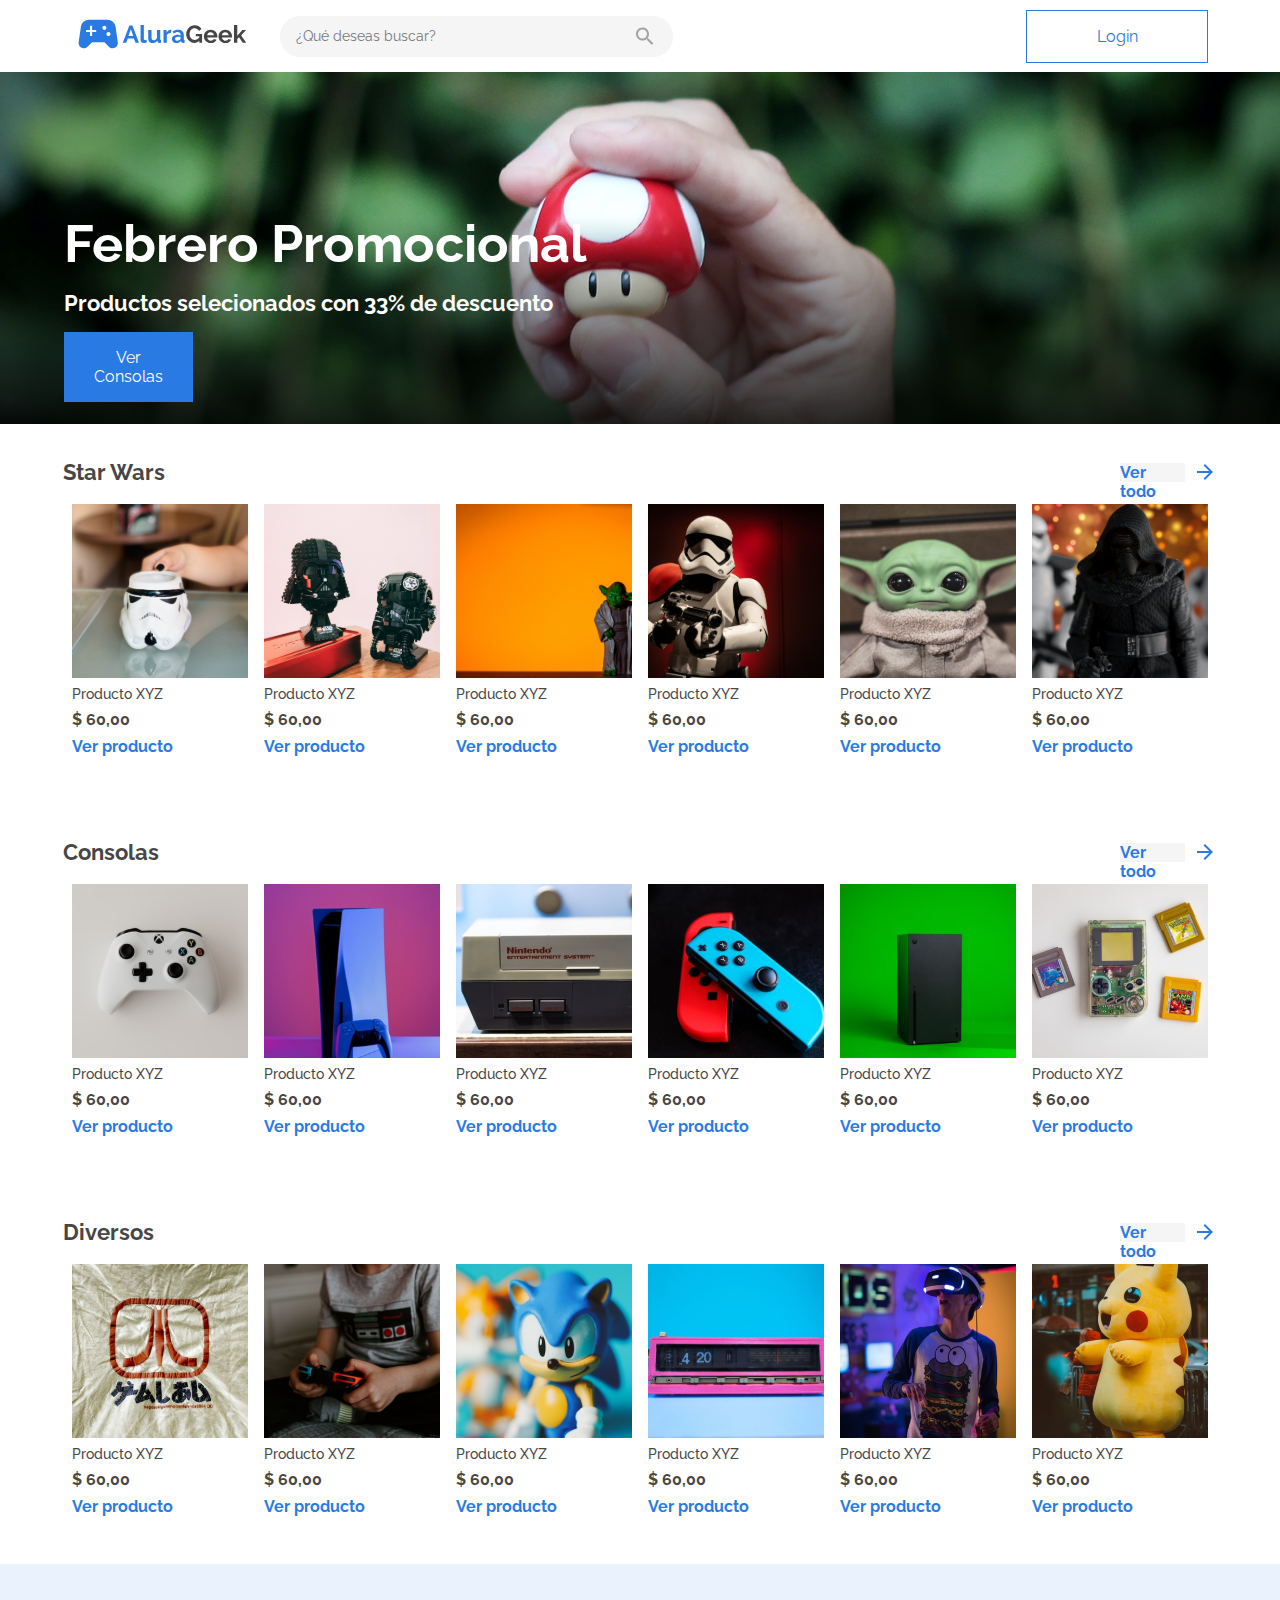
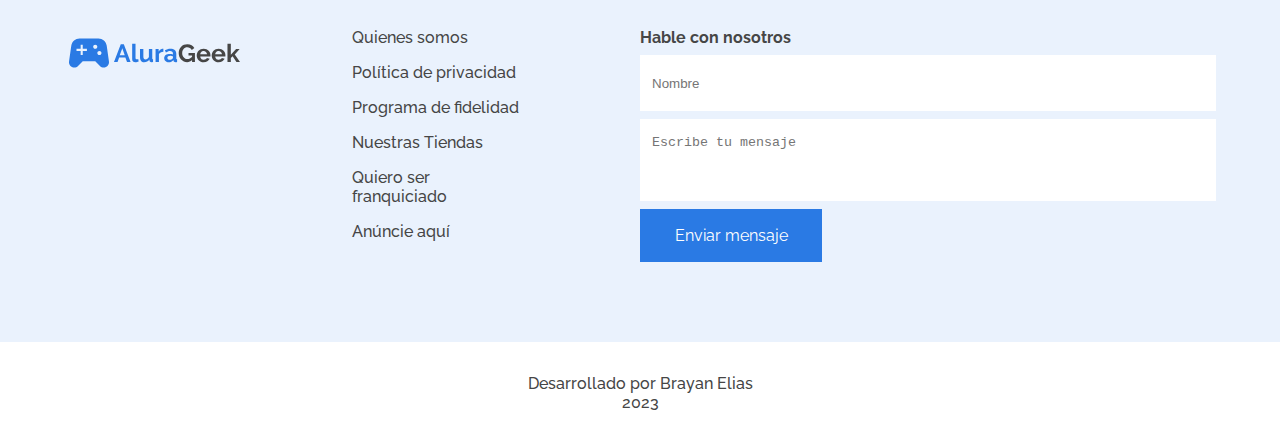
<file: index.html>
<!DOCTYPE html>
<html lang="en">
  <head>
    <meta charset="UTF-8" />
    <meta name="viewport" content="width=device-width, initial-scale=1.0" />
    <title>AluraGeek</title>
    <link rel="shortcut icon" href="assets/logos/favicon.png" type="image/x-icon" />
    <link rel="stylesheet" href="assets/styles/root.css" />
    <link rel="stylesheet" href="assets/styles/header.css" />
    <link rel="preconnect" href="https://fonts.googleapis.com" />
    <link rel="preconnect" href="https://fonts.gstatic.com" crossorigin />
    <link href="https://fonts.googleapis.com/css2?family=Raleway:wght@100;200;400&display=swap" rel="stylesheet" />
    <link rel="stylesheet" href="assets/styles/banner.css">
    <link rel="stylesheet" href="assets/styles/product.css">
    <link rel="stylesheet" href="assets/styles/footer.css">
  </head>


  <body>
    <!---------------------------- HEADER-------------------------------------->
    <header class="header">
      <div class="header__container">
        <div class="header__logo-busqueda">
          <a href="index.html"><img class="logo" src="assets/logos/logo_alura_geek.svg" alt="" /></a>
          <div class="header__search">
            <input class="search" type="search" placeholder="¿Qué deseas buscar?" />
            <img class="icon-search" src="assets/svg/icon.svg" alt="" />
          </div>
        </div>
        <a class="header__login" href="home_login.html">Login</a>
        <div class="header_search-after"><img src="assets/svg/icon_search_after.svg" alt="" /><div>
      </div>
    </header>
    <!--------------------------- FIN HEADER------------------------------------ -->

    <!--------------------------INICIO BANNER --------------------------------------->

    <section class="banner">
      <div class="banner__imagen">
        <div class="banner__texto">
          <h2 class="banner__titulo">Febrero Promocional</h2>
          <p class="banner__parrafo">Productos selecionados con 33% de descuento</p>
          <button class="banner__button">Ver Consolas</button>
        </div>
      </div>
    </section>

    <!--------------------------FIN BANNER --------------------------------------->

     <!--------------------------INICIO GALERIA PRODUCTOS  ---------------------------->
   
      <section class="productos">
        <div class="productos__container">
          <div class="productos__header">
            <h2 class="productos__header-title">Star Wars</h2>
            <div class="productos__header-button">
              <a href="productos.html" class="product-text-button">Ver todo</a>
              <img  class="product-arrow" src="assets/svg/arrow_header_product.svg" alt="">
          </div>
          </div>
          <div class="product__flex">
            <div class="product__container">
              <img src="assets/svg/producto_starwars_01.svg" alt="">
              <p class="product__text">Producto XYZ</p>
              <span class="product__price">$ 60,00</span>
              <a href="product_description.html" class="product__button">Ver producto</a>
            </div>

            <div class="product__container">
              <img src="assets/svg/producto_starwars_02.svg" alt="">
              <p class="product__text">Producto XYZ</p>
              <span class="product__price">$ 60,00</span>
              <button class="product__button">Ver producto</button>
            </div>

            <div class="product__container">
              <img src="assets/svg/producto_starwars_03.svg" alt="">
              <p class="product__text">Producto XYZ</p>
              <span class="product__price">$ 60,00</span>
              <button class="product__button">Ver producto</button>
            </div>

            <div class="product__container">
              <img src="assets/svg/producto_starwars_04.svg" alt="">
              <p class="product__text">Producto XYZ</p>
              <span class="product__price">$ 60,00</span>
              <button class="product__button">Ver producto</button>
            </div>

            <div class="product__container">
              <img src="assets/svg/producto_starwars_05.svg" alt="">
              <p class="product__text">Producto XYZ</p>
              <span class="product__price">$ 60,00</span>
              <button class="product__button">Ver producto</button>
            </div>

            <div class="product__container">
              <img src="assets/svg/producto_starwars_06.svg" alt="">
              <p class="product__text">Producto XYZ</p>
              <span class="product__price">$ 60,00</span>
              <button class="product__button">Ver producto</button>
            </div>
          </div>  
        </div>  
      </section>
      

      <section class="productos">
        <div class="productos__container">
          <div class="productos__header">
            <h2 class="productos__header-title">Consolas</h2>
            <div class="productos__header-button">
              <a href="productos.html" class="product-text-button">Ver todo</a>
              <img  class="product-arrow" src="assets/svg/arrow_header_product.svg" alt="">
          </div>
          </div>
          <div class="product__flex">
            <div class="product__container">
              <img src="assets/svg/producto_consola_01.svg" alt="">
              <p class="product__text">Producto XYZ</p>
              <span class="product__price">$ 60,00</span>
              <button class="product__button">Ver producto</button>
            </div>

            <div class="product__container">
              <img src="assets/svg/producto_consola_02.svg" alt="">
              <p class="product__text">Producto XYZ</p>
              <span class="product__price">$ 60,00</span>
              <button class="product__button">Ver producto</button>
            </div>

            <div class="product__container">
              <img src="assets/svg/producto_consola_03.svg" alt="">
              <p class="product__text">Producto XYZ</p>
              <span class="product__price">$ 60,00</span>
              <button class="product__button">Ver producto</button>
            </div>

            <div class="product__container">
              <img src="assets/svg/producto_consola_04.svg" alt="">
              <p class="product__text">Producto XYZ</p>
              <span class="product__price">$ 60,00</span>
              <button class="product__button">Ver producto</button>
            </div>

            <div class="product__container">
              <img src="assets/svg/producto_consola_05.svg" alt="">
              <p class="product__text">Producto XYZ</p>
              <span class="product__price">$ 60,00</span>
              <button class="product__button">Ver producto</button>
            </div>

            <div class="product__container">
              <img src="assets/svg/producto_consola_06.svg" alt="">
              <p class="product__text">Producto XYZ</p>
              <span class="product__price">$ 60,00</span>
              <button class="product__button">Ver producto</button>
            </div>
          </div>  
        </div>  
      </section>
      
      <section class="productos">
        <div class="productos__container">
          <div class="productos__header">
            <h2 class="productos__header-title">Diversos</h2>
            <div class="productos__header-button">
              <a href="productos.html" class="product-text-button">Ver todo</a>
              <img  class="product-arrow" src="assets/svg/arrow_header_product.svg" alt="">
          </div>
          </div>
          <div class="product__flex">
            <div class="product__container">
              <img src="assets/svg/producto_diversos_01.svg" alt="">
              <p class="product__text">Producto XYZ</p>
              <span class="product__price">$ 60,00</span>
              <button class="product__button">Ver producto</button>
            </div>

            <div class="product__container">
              <img src="assets/svg/producto_diversos_02.svg" alt="">
              <p class="product__text">Producto XYZ</p>
              <span class="product__price">$ 60,00</span>
              <button class="product__button">Ver producto</button>
            </div>

            <div class="product__container">
              <img src="assets/svg/producto_diversos_03.svg" alt="">
              <p class="product__text">Producto XYZ</p>
              <span class="product__price">$ 60,00</span>
              <button class="product__button">Ver producto</button>
            </div>

            <div class="product__container">
              <img src="assets/svg/producto_diversos_04.svg" alt="">
              <p class="product__text">Producto XYZ</p>
              <span class="product__price">$ 60,00</span>
              <button class="product__button">Ver producto</button>
            </div>

            <div class="product__container">
              <img src="assets/svg/producto_diversos_05.svg" alt="">
              <p class="product__text">Producto XYZ</p>
              <span class="product__price">$ 60,00</span>
              <button class="product__button">Ver producto</button>
            </div>

            <div class="product__container">
              <img src="assets/svg/producto_diversos_06.svg" alt="">
              <p class="product__text">Producto XYZ</p>
              <span class="product__price">$ 60,00</span>
              <button class="product__button">Ver producto</button>
            </div>
          </div>  
        </div>  
      </section>

      <!-----------------------------FIN GALERIA PRODUCTOS  ---------------------------->

       <!-----------------------------INICIO FOOTER------------------------------------->
      
      <footer class="footer">
          <section class="footer__container">
            <div class="footer__logo__links">
              <img class="footer__logo" src="assets/logos/logo_alura_geek_footer.svg" alt="">
              <div class="footer__links__container">
                <ul class="footer__links">
                <li class="footer__link"><a href="#">Quienes somos</a></li>
                <li class="footer__link"><a href="#">Política de privacidad</a></li>
                <li class="footer__link"><a href="#">Programa de fidelidad</a></li>
                <li class="footer__link"><a href="#">Nuestras Tiendas</a></li>
                <li class="footer__link"><a href="#">Quiero ser franquiciado</a></li>
                <li class="footer__link"><a href="#">Anúncie aquí</a></li>
                </ul>
              </div>
            </div>
          
                <form class="footer__formulario">
                    <p class="footer_formulario__tittle">Hable con nosotros</p>
                    <input class="footer__formulario__input" type="text" placeholder="Nombre">
                    <textarea class="footer__formulario__text" placeholder="Escribe tu mensaje"></textarea>
                    <button class="footer__formulario__button">Enviar mensaje</button>
                </form>
          </section>    
      </footer>

      <div class="rodapie">
        <p class="rodapie__texto">Desarrollado por Brayan Elias 2023</p>
      </div>
    <!-----------------------------FIN FOOTER---------------------------------------->
     
      


   

  </body>
</html>
</file>
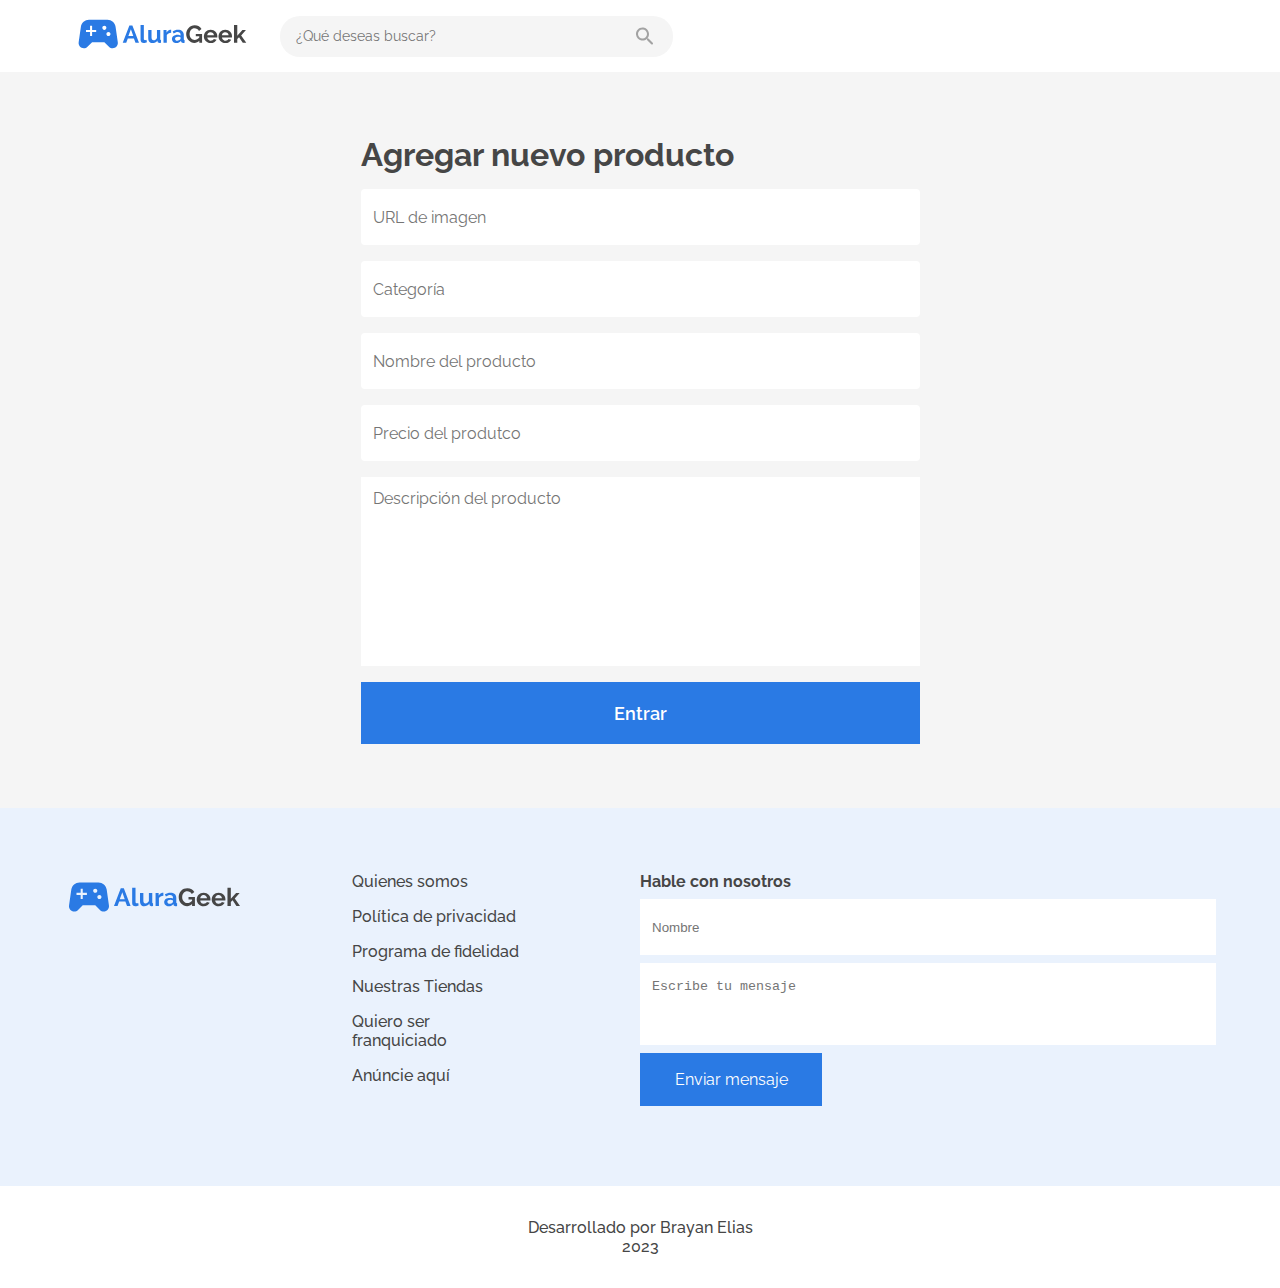
<file: agregar_producto.html>
<!DOCTYPE html>
<html lang="en">
<head>
    <meta charset="UTF-8">
    <meta name="viewport" content="width=device-width, initial-scale=1.0">
    <title>Agregar Producto</title>
    <link rel="preconnect" href="https://fonts.googleapis.com" />
    <link rel="preconnect" href="https://fonts.gstatic.com" crossorigin />
    <link href="https://fonts.googleapis.com/css2?family=Raleway:wght@100;200;400&display=swap" rel="stylesheet" />
    <link rel="stylesheet" href="assets/styles/root.css">
    <link rel="stylesheet" href="assets/styles/header.css">
    <link rel="stylesheet" href="assets/styles/home_login.css">
    <link rel="stylesheet" href="assets/styles/footer.css">
    <link rel="stylesheet" href="assets/styles/add_product.css">
</head>
<body>
 
       <!---------------------------- HEADER-------------------------------------->
       <header class="header">
        <div class="header__container">
          <div class="header__logo-busqueda">
            <a href="index.html"><img class="logo" src="assets/logos/logo_alura_geek.svg" alt="" /></a>
            <div class="header__search">
              <input class="search" type="search" placeholder="¿Qué deseas buscar?" />
              <img class="icon-search" src="assets/svg/icon.svg" alt="" />
            </div>
          </div>
          <button class="header__login">Login</button>
          <div class="header_search-after"><img src="assets/svg/icon_search_after.svg" alt="" /><div>
        </div>
      </header>
        <!--------------------------- FIN HEADER--------------------------------------->


        <!---------------------------- ADD PRODUCTO------------------------------------->

        <section class="login__container">
            <form class="login">
                <h3 class="login__tittle">Agregar nuevo producto</h3>
                <input class="login__input" type="url" placeholder="URL de imagen">
                <input class="login__input" type="text" placeholder="Categoría">
                <input class="login__input" type="text" placeholder="Nombre del producto">
                <input class="login__input" type="text" placeholder="Precio del produtco">
                <textarea class="login__textarea" name="" placeholder="Descripción del producto"></textarea>
                <button class="login__button">Entrar</button>
            </form>
        </section>

    <!---------------------------- FIN ADD PRODUCTO------------------------------------->


        <!-----------------------------INICIO FOOTER------------------------------------->

        <footer class="footer">
        <section class="footer__container">
          <div class="footer__logo__links">
            <img class="footer__logo" src="assets/logos/logo_alura_geek_footer.svg" alt="">
            <div class="footer__links__container">
              <ul class="footer__links">
              <li class="footer__link"><a href="#">Quienes somos</a></li>
              <li class="footer__link"><a href="#">Política de privacidad</a></li>
              <li class="footer__link"><a href="#">Programa de fidelidad</a></li>
              <li class="footer__link"><a href="#">Nuestras Tiendas</a></li>
              <li class="footer__link"><a href="#">Quiero ser franquiciado</a></li>
              <li class="footer__link"><a href="#">Anúncie aquí</a></li>
              </ul>
            </div>
          </div>
        
              <form class="footer__formulario">
                  <p class="footer_formulario__tittle">Hable con nosotros</p>
                  <input class="footer__formulario__input" type="text" placeholder="Nombre">
                  <textarea class="footer__formulario__text" placeholder="Escribe tu mensaje"></textarea>
                  <button class="footer__formulario__button">Enviar mensaje</button>
              </form>
        </section>    
        </footer>

    <div class="rodapie">
      <p class="rodapie__texto">Desarrollado por Brayan Elias 2023</p>
    </div>
        <!-----------------------------FIN FOOTER---------------------------------------->

</body>
</html>
</file>
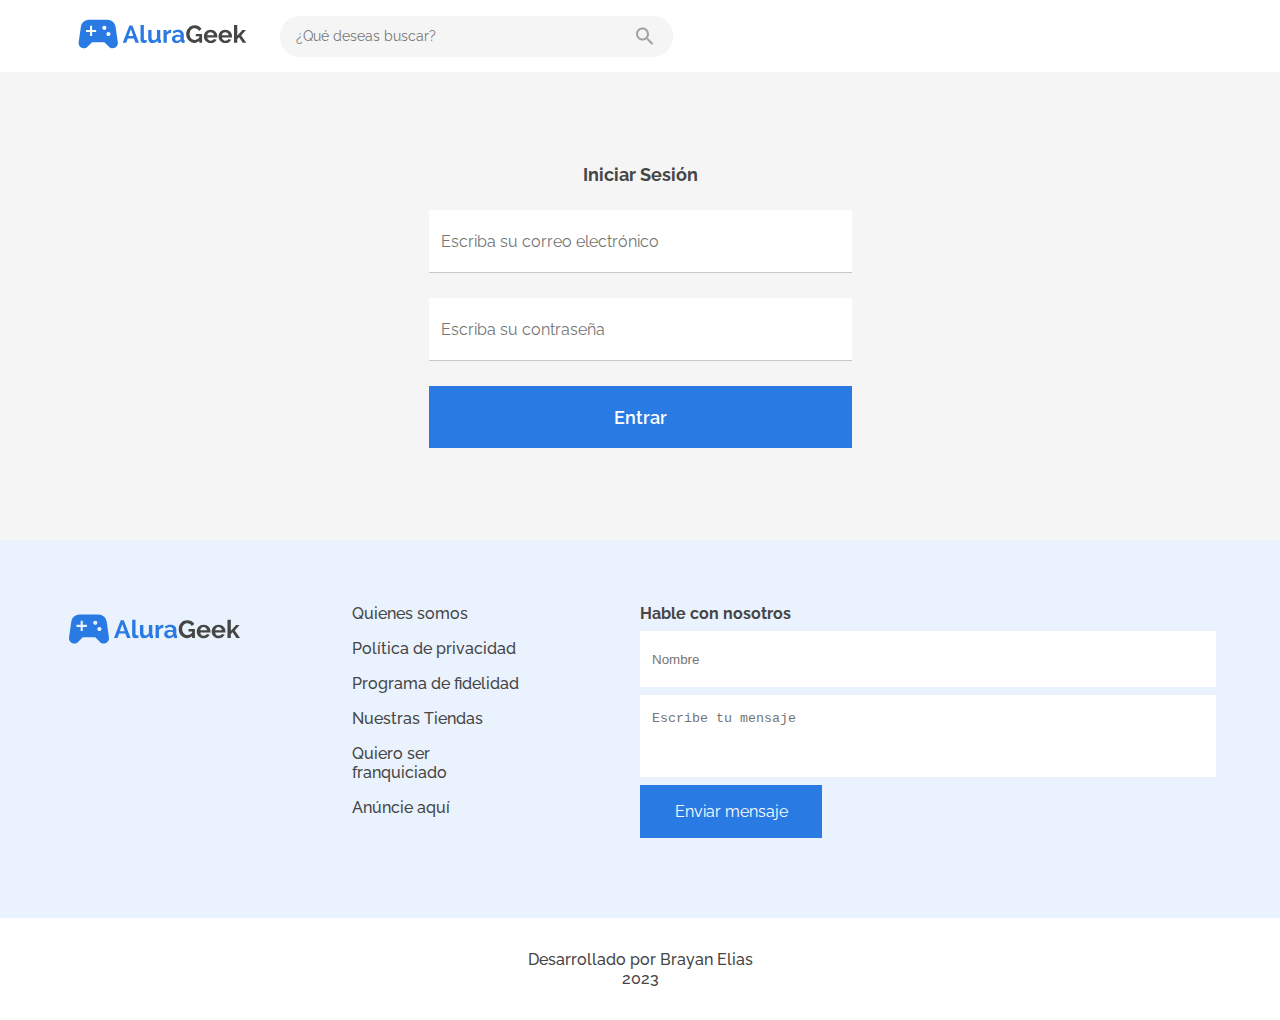
<file: home_login.html>
<!DOCTYPE html>
<html lang="en">
<head>
    <meta charset="UTF-8">
    <meta name="viewport" content="width=device-width, initial-scale=1.0">
    <title>Home-Login</title>
    <link rel="preconnect" href="https://fonts.googleapis.com" />
    <link rel="preconnect" href="https://fonts.gstatic.com" crossorigin />
    <link href="https://fonts.googleapis.com/css2?family=Raleway:wght@100;200;400&display=swap" rel="stylesheet" />
    <link rel="stylesheet" href="assets/styles/root.css">
    <link rel="stylesheet" href="assets/styles/header.css">
    <link rel="stylesheet" href="assets/styles/home_login.css">
    <link rel="stylesheet" href="assets/styles/footer.css">
</head>
<body>
 
       <!---------------------------- HEADER-------------------------------------->
       <header class="header">
        <div class="header__container">
          <div class="header__logo-busqueda">
            <a href="index.html"><img class="logo" src="assets/logos/logo_alura_geek.svg" alt="" /></a>
            <div class="header__search">
              <input class="search" type="search" placeholder="¿Qué deseas buscar?" />
              <img class="icon-search" src="assets/svg/icon.svg" alt="" />
            </div>
          </div>
          <button class="header__login">Login</button>
          <div class="header_search-after"><img src="assets/svg/icon_search_after.svg" alt="" /><div>
        </div>
      </header>
        <!--------------------------- FIN HEADER--------------------------------------->


        <!---------------------------- INICIO LOGIN------------------------------------->

        <section class="login__container">
            <form class="login">
                <h3 class="login__tittle">Iniciar Sesión</h3>
                <input class="login__email" type="email" placeholder="Escriba su correo electrónico">
                <input class="login__password" type="password" placeholder="Escriba su contraseña">
                <button class="login__button">Entrar</button>
            </form>
        </section>

    <!---------------------------- FIN LOGIN------------------------------------->


        <!-----------------------------INICIO FOOTER------------------------------------->

        <footer class="footer">
        <section class="footer__container">
          <div class="footer__logo__links">
            <img class="footer__logo" src="assets/logos/logo_alura_geek_footer.svg" alt="">
            <div class="footer__links__container">
              <ul class="footer__links">
              <li class="footer__link"><a href="#">Quienes somos</a></li>
              <li class="footer__link"><a href="#">Política de privacidad</a></li>
              <li class="footer__link"><a href="#">Programa de fidelidad</a></li>
              <li class="footer__link"><a href="#">Nuestras Tiendas</a></li>
              <li class="footer__link"><a href="#">Quiero ser franquiciado</a></li>
              <li class="footer__link"><a href="#">Anúncie aquí</a></li>
              </ul>
            </div>
          </div>
        
              <form class="footer__formulario">
                  <p class="footer_formulario__tittle">Hable con nosotros</p>
                  <input class="footer__formulario__input" type="text" placeholder="Nombre">
                  <textarea class="footer__formulario__text" placeholder="Escribe tu mensaje"></textarea>
                  <button class="footer__formulario__button">Enviar mensaje</button>
              </form>
        </section>    
        </footer>

    <div class="rodapie">
      <p class="rodapie__texto">Desarrollado por Brayan Elias 2023</p>
    </div>
        <!-----------------------------FIN FOOTER---------------------------------------->

</body>
</html>
</file>
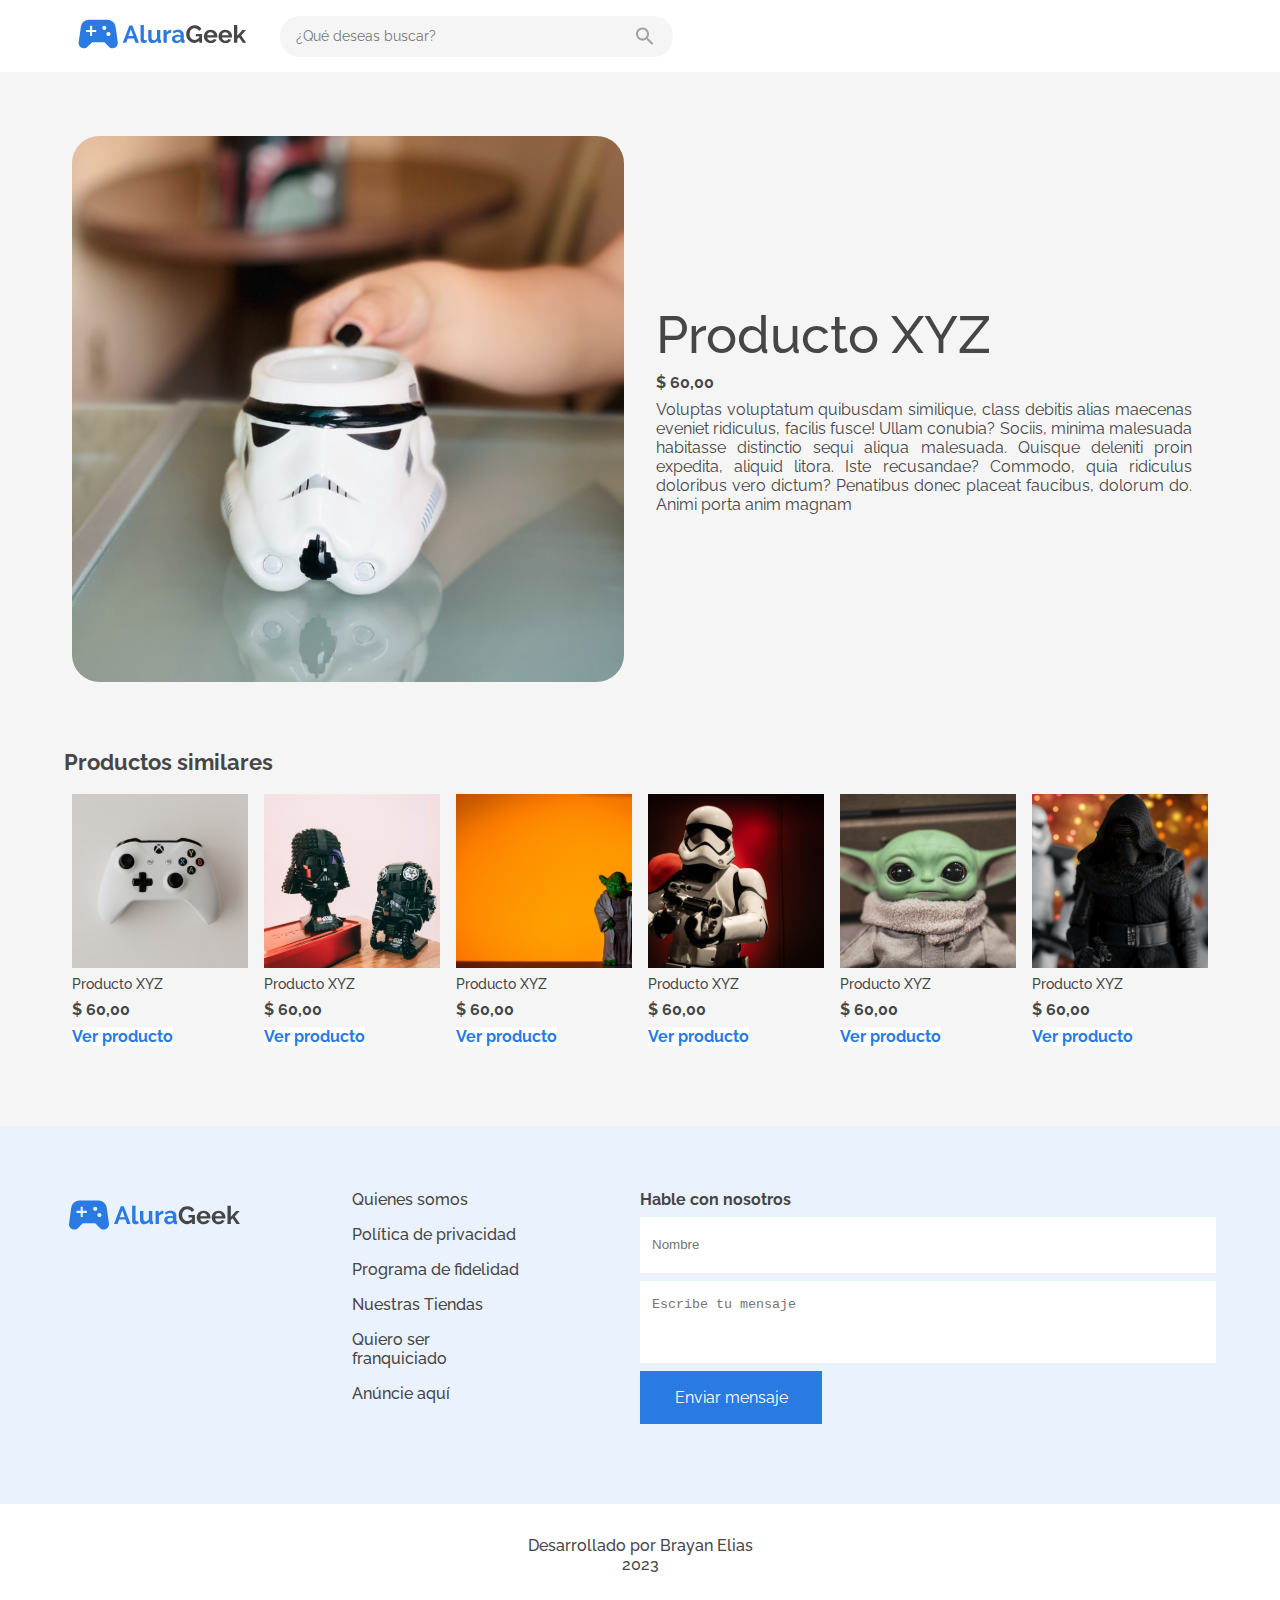
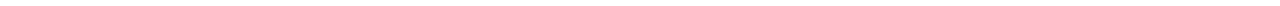
<file: product_description.html>
<!DOCTYPE html>
<html lang="en">
<head>
    <meta charset="UTF-8">
    <meta name="viewport" content="width=device-width, initial-scale=1.0">
    <title>Home-Login</title>
    <link rel="preconnect" href="https://fonts.googleapis.com" />
    <link rel="preconnect" href="https://fonts.gstatic.com" crossorigin />
    <link href="https://fonts.googleapis.com/css2?family=Raleway:wght@100;200;400&display=swap" rel="stylesheet" />
    <link rel="stylesheet" href="assets/styles/root.css">
    <link rel="stylesheet" href="assets/styles/header.css">
    <link rel="stylesheet" href="assets/styles/home_login.css">
    <link rel="stylesheet" href="assets/styles/footer.css">
    <link rel="stylesheet" href="assets/styles/productos.css">
    <link rel="stylesheet" href="assets/styles/product.css">
    <link rel="stylesheet" href="assets/styles/product_description.css">
</head>
<body>
 
       <!---------------------------- HEADER-------------------------------------->
       <header class="header">
        <div class="header__container">
          <div class="header__logo-busqueda">
            <a href="index.html"><img class="logo" src="assets/logos/logo_alura_geek.svg" alt="" /></a>
            <div class="header__search">
              <input class="search" type="search" placeholder="¿Qué deseas buscar?" />
              <img class="icon-search" src="assets/svg/icon.svg" alt="" />
            </div>
          </div>
          <button class="header__login">Login</button>
          <div class="header_search-after"><img src="assets/svg/icon_search_after.svg" alt="" /><div>
        </div>
      </header>
        <!--------------------------- FIN HEADER--------------------------------------->


        <!---------------------------- INICIO DESCRIPTION PRODUCT-------------------------->

        <section class="product__description">
            <div class="product__description__container">
              <img src="assets/svg/producto_starwars_01.svg" alt="">
              <div class="product__description__container__text">
                <h1>Producto XYZ</h1>
                <span>$ 60,00</span>
                <p>Voluptas voluptatum quibusdam similique, class debitis alias maecenas eveniet ridiculus, facilis fusce! Ullam conubia? Sociis, minima malesuada habitasse distinctio sequi aliqua malesuada. Quisque deleniti proin expedita, aliquid litora. Iste recusandae? Commodo, quia ridiculus doloribus vero dictum? Penatibus donec placeat faucibus, dolorum do. Animi porta anim magnam</p>
              </div>
            </div>

            <div class="productos__container">
              <div class="productos__header">
                <h2 class="productos__header-title">Productos similares</h2>
              </div>
              <div class="product__flex">
                <div class="product__container">
                  <img src="assets/svg/producto_consola_01.svg" alt="">
                  <p class="product__text">Producto XYZ</p>
                  <span class="product__price">$ 60,00</span>
                  <button class="product__button">Ver producto</button>
                </div>
    
                <div class="product__container">
                  <img src="assets/svg/producto_starwars_02.svg" alt="">
                  <p class="product__text">Producto XYZ</p>
                  <span class="product__price">$ 60,00</span>
                  <button class="product__button">Ver producto</button>
                </div>
    
                <div class="product__container">
                  <img src="assets/svg/producto_starwars_03.svg" alt="">
                  <p class="product__text">Producto XYZ</p>
                  <span class="product__price">$ 60,00</span>
                  <button class="product__button">Ver producto</button>
                </div>
    
                <div class="product__container">
                  <img src="assets/svg/producto_starwars_04.svg" alt="">
                  <p class="product__text">Producto XYZ</p>
                  <span class="product__price">$ 60,00</span>
                  <button class="product__button">Ver producto</button>
                </div>
    
                <div class="product__container">
                  <img src="assets/svg/producto_starwars_05.svg" alt="">
                  <p class="product__text">Producto XYZ</p>
                  <span class="product__price">$ 60,00</span>
                  <button class="product__button">Ver producto</button>
                </div>
    
                <div class="product__container">
                  <img src="assets/svg/producto_starwars_06.svg" alt="">
                  <p class="product__text">Producto XYZ</p>
                  <span class="product__price">$ 60,00</span>
                  <button class="product__button">Ver producto</button>
                </div>
              </div>  
            </div>  
        </section>

        

        

  

    <!---------------------------- FIN  DESCRIPTION PRODUCT--------------------------------->


        <!-----------------------------INICIO FOOTER------------------------------------->

        <footer class="footer">
        <section class="footer__container">
          <div class="footer__logo__links">
            <img class="footer__logo" src="assets/logos/logo_alura_geek_footer.svg" alt="">
            <div class="footer__links__container">
              <ul class="footer__links">
              <li class="footer__link"><a href="#">Quienes somos</a></li>
              <li class="footer__link"><a href="#">Política de privacidad</a></li>
              <li class="footer__link"><a href="#">Programa de fidelidad</a></li>
              <li class="footer__link"><a href="#">Nuestras Tiendas</a></li>
              <li class="footer__link"><a href="#">Quiero ser franquiciado</a></li>
              <li class="footer__link"><a href="#">Anúncie aquí</a></li>
              </ul>
            </div>
          </div>
        
              <form class="footer__formulario">
                  <p class="footer_formulario__tittle">Hable con nosotros</p>
                  <input class="footer__formulario__input" type="text" placeholder="Nombre">
                  <textarea class="footer__formulario__text" placeholder="Escribe tu mensaje"></textarea>
                  <button class="footer__formulario__button">Enviar mensaje</button>
              </form>
        </section>    
        </footer>

    <div class="rodapie">
      <p class="rodapie__texto">Desarrollado por Brayan Elias 2023</p>
    </div>
        <!-----------------------------FIN FOOTER---------------------------------------->

</body>
</html>
</file>
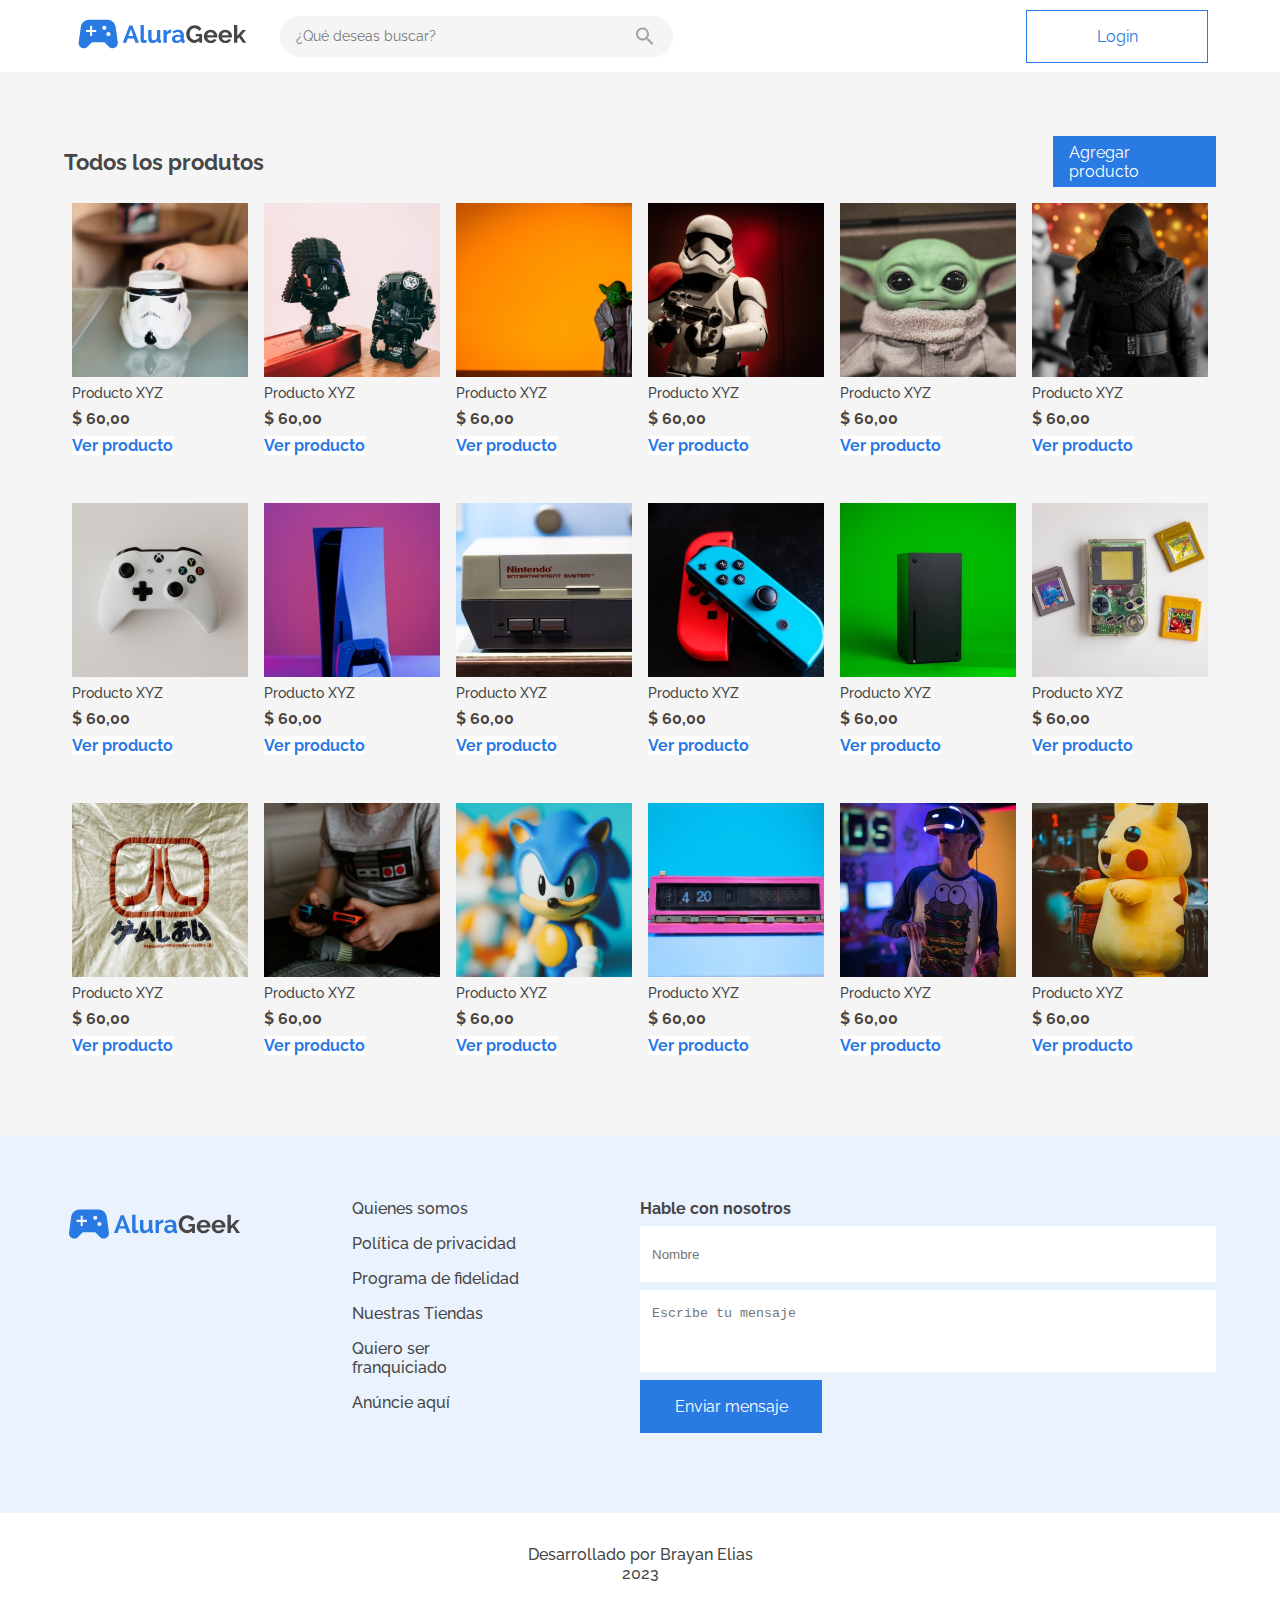
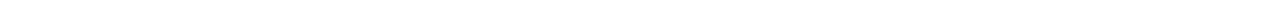
<file: productos.html>
<!DOCTYPE html>
<html lang="en">
<head>
    <meta charset="UTF-8">
    <meta name="viewport" content="width=device-width, initial-scale=1.0">
    <title>Productos</title>
    <link rel="preconnect" href="https://fonts.googleapis.com" />
    <link rel="preconnect" href="https://fonts.gstatic.com" crossorigin />
    <link href="https://fonts.googleapis.com/css2?family=Raleway:wght@100;200;400&display=swap" rel="stylesheet" />
    <link rel="stylesheet" href="assets/styles/root.css">
    <link rel="stylesheet" href="assets/styles/header.css">
    <link rel="stylesheet" href="assets/styles/footer.css">
    <link rel="stylesheet" href="assets/styles/product.css">
    <link rel="stylesheet" href="assets/styles/productos.css">
</head>
<body>
  
       <!---------------------------- HEADER-------------------------------------->
       <header class="header">
        <div class="header__container">
          <div class="header__logo-busqueda">
            <a href="index.html"><img class="logo" src="assets/logos/logo_alura_geek.svg" alt="" /></a>
            <div class="header__search">
              <input class="search" type="search" placeholder="¿Qué deseas buscar?" />
              <img class="icon-search" src="assets/svg/icon.svg" alt="" />
            </div>
          </div>
          <a href="home_login.html" class="header__login">Login</a>
          <div class="header_search-after"><img src="assets/svg/icon_search_after.svg" alt="" /><div>
        </div>
      </header>
        <!--------------------------- FIN HEADER--------------------------------------->


      <!--------------------------INICIO GALERIA PRODUCTOS  ---------------------------->

      <section class="productos">
        <div class="productos__container">
          <div class="productos__header">
            <h2 class="productos__header-title">Todos los produtos</h2>
              <a href="agregar_producto.html" class="product-text-button">Agregar producto</a>
          </div>
          
          <div class="product__flex">
            <div class="product__container">
              <img src="assets/svg/producto_starwars_01.svg" alt="">
              <p class="product__text">Producto XYZ</p>
              <span class="product__price">$ 60,00</span>
              <button class="product__button">Ver producto</button>
            </div>

            <div class="product__container">
              <img src="assets/svg/producto_starwars_02.svg" alt="">
              <p class="product__text">Producto XYZ</p>
              <span class="product__price">$ 60,00</span>
              <button class="product__button">Ver producto</button>
            </div>

            <div class="product__container">
              <img src="assets/svg/producto_starwars_03.svg" alt="">
              <p class="product__text">Producto XYZ</p>
              <span class="product__price">$ 60,00</span>
              <button class="product__button">Ver producto</button>
            </div>

            <div class="product__container">
              <img src="assets/svg/producto_starwars_04.svg" alt="">
              <p class="product__text">Producto XYZ</p>
              <span class="product__price">$ 60,00</span>
              <button class="product__button">Ver producto</button>
            </div>

            <div class="product__container">
              <img src="assets/svg/producto_starwars_05.svg" alt="">
              <p class="product__text">Producto XYZ</p>
              <span class="product__price">$ 60,00</span>
              <button class="product__button">Ver producto</button>
            </div>

            <div class="product__container">
              <img src="assets/svg/producto_starwars_06.svg" alt="">
              <p class="product__text">Producto XYZ</p>
              <span class="product__price">$ 60,00</span>
              <button class="product__button">Ver producto</button>
            </div>
          </div>  
        </div>  
        
        <div class="product__flex">
          <div class="product__container">
            <img src="assets/svg/producto_consola_01.svg" alt="">
            <p class="product__text">Producto XYZ</p>
            <span class="product__price">$ 60,00</span>
            <button class="product__button">Ver producto</button>
          </div>

          <div class="product__container">
            <img src="assets/svg/producto_consola_02.svg" alt="">
            <p class="product__text">Producto XYZ</p>
            <span class="product__price">$ 60,00</span>
            <button class="product__button">Ver producto</button>
          </div>

          <div class="product__container">
            <img src="assets/svg/producto_consola_03.svg" alt="">
            <p class="product__text">Producto XYZ</p>
            <span class="product__price">$ 60,00</span>
            <button class="product__button">Ver producto</button>
          </div>

          <div class="product__container">
            <img src="assets/svg/producto_consola_04.svg" alt="">
            <p class="product__text">Producto XYZ</p>
            <span class="product__price">$ 60,00</span>
            <button class="product__button">Ver producto</button>
          </div>

          <div class="product__container">
            <img src="assets/svg/producto_consola_05.svg" alt="">
            <p class="product__text">Producto XYZ</p>
            <span class="product__price">$ 60,00</span>
            <button class="product__button">Ver producto</button>
          </div>

          <div class="product__container">
            <img src="assets/svg/producto_consola_06.svg" alt="">
            <p class="product__text">Producto XYZ</p>
            <span class="product__price">$ 60,00</span>
            <button class="product__button">Ver producto</button>
          </div>
        </div> 

        <div class="product__flex">
          <div class="product__container">
            <img src="assets/svg/producto_diversos_01.svg" alt="">
            <p class="product__text">Producto XYZ</p>
            <span class="product__price">$ 60,00</span>
            <button class="product__button">Ver producto</button>
          </div>

          <div class="product__container">
            <img src="assets/svg/producto_diversos_02.svg" alt="">
            <p class="product__text">Producto XYZ</p>
            <span class="product__price">$ 60,00</span>
            <button class="product__button">Ver producto</button>
          </div>

          <div class="product__container">
            <img src="assets/svg/producto_diversos_03.svg" alt="">
            <p class="product__text">Producto XYZ</p>
            <span class="product__price">$ 60,00</span>
            <button class="product__button">Ver producto</button>
          </div>

          <div class="product__container">
            <img src="assets/svg/producto_diversos_04.svg" alt="">
            <p class="product__text">Producto XYZ</p>
            <span class="product__price">$ 60,00</span>
            <button class="product__button">Ver producto</button>
          </div>

          <div class="product__container">
            <img src="assets/svg/producto_diversos_05.svg" alt="">
            <p class="product__text">Producto XYZ</p>
            <span class="product__price">$ 60,00</span>
            <button class="product__button">Ver producto</button>
          </div>

          <div class="product__container">
            <img src="assets/svg/producto_diversos_06.svg" alt="">
            <p class="product__text">Producto XYZ</p>
            <span class="product__price">$ 60,00</span>
            <button class="product__button">Ver producto</button>
          </div>
        </div>
        </section>


    <!---------------------------- FIN GALERIA PRODUCTOS----------------------------------->


        <!-----------------------------INICIO FOOTER------------------------------------->

        <footer class="footer">
        <section class="footer__container">
          <div class="footer__logo__links">
            <img class="footer__logo" src="assets/logos/logo_alura_geek_footer.svg" alt="">
            <div class="footer__links__container">
              <ul class="footer__links">
              <li class="footer__link"><a href="#">Quienes somos</a></li>
              <li class="footer__link"><a href="#">Política de privacidad</a></li>
              <li class="footer__link"><a href="#">Programa de fidelidad</a></li>
              <li class="footer__link"><a href="#">Nuestras Tiendas</a></li>
              <li class="footer__link"><a href="#">Quiero ser franquiciado</a></li>
              <li class="footer__link"><a href="#">Anúncie aquí</a></li>
              </ul>
            </div>
          </div>
        
              <form class="footer__formulario">
                  <p class="footer_formulario__tittle">Hable con nosotros</p>
                  <input class="footer__formulario__input" type="text" placeholder="Nombre">
                  <textarea class="footer__formulario__text" placeholder="Escribe tu mensaje"></textarea>
                  <button class="footer__formulario__button">Enviar mensaje</button>
              </form>
        </section>    
        </footer>

    <div class="rodapie">
      <p class="rodapie__texto">Desarrollado por Brayan Elias 2023</p>
    </div>
        <!-----------------------------FIN FOOTER---------------------------------------->

</body>
</html>
</file>
<file: assets/styles/root.css>
:root{
    --preto-100 : #464646;
    --preto-50  : #A2A2A2;
    --azul-100  : #2A7AE4;
}

*{
    box-sizing: border-box;
    margin: 0;
    padding: 0;
}

body{
    overflow-x: hidden;
    width: 100%;
}
</file>
<file: assets/styles/header.css>
.header{
    width: 100%;
}
.header__container{
    display: flex;
    justify-content: space-between;
    align-items: center;
    width: 71rem;
    margin: 0 auto;
    padding: 2rem 0rem;
}
.header__logo-busqueda{
    display: flex;
    width: 37.6rem;
    height: 3.13rem;
    align-items: center;
    gap: 2rem;
}
.header__search{
    display: flex;
    justify-content: space-between;
    width: 24.5625rem;
    padding: 0.5rem 1rem;
    align-items: center;
    gap: 0.5rem;
    border-radius: 1.25rem;
    background-color: #F5F5F5;
}
.search{
    border: none;
    background-color: #F5F5F5;
    outline: none;
    color: var(--preto-50, #A2A2A2);
    font-family: Raleway;
    font-size: 0.875rem;
    font-style: normal;
    font-weight: 400;
    line-height: 1rem; 
}
.icon-search{
    cursor: pointer;
}
.header__login{
    display: flex;
    width: 11.375rem;
    padding: 1rem;
    justify-content: center;
    align-items: center;
    border: 1px solid var(--azul-100, #2A7AE4);
    color: var(--azul-100, #2A7AE4);
    font-family: Raleway;
    font-size: 1rem;
    font-style: normal;
    font-weight: 400;
    line-height: normal;
    background-color: #FFFFFF;
    text-decoration: none;
    cursor: pointer;
}
.header__login:hover{
    background-color: #2A7AE4;
    color: #FFFFFF;
}
.header_search-after{
    display: none;
}

@media screen and (min-width : 0px) {
    .header__container{
        width: 22.5rem;
        height: 4.5rem;
        justify-content: space-between;
        padding: 1rem;
    }
    .header__search {
        display: none;
    }
    .header__logo-busqueda{
        width: 6.25rem;
        height: 1.75rem;
    }
    .header__logo-busqueda .logo{
        width: 6.25rem;
        height: 1.75rem;
    }
    .header__login{
        width: 8.3125rem;
        padding: 0.75rem 1rem;
        justify-content: center;
        align-items: center;
        font-weight: 600;
        line-height: normal;
    }
    .header_search-after{
        display: flex;
        cursor: pointer;
    }
}

@media screen and (min-width : 480px) {
    .header__container{
        width: 48rem;
        display: flex;
        justify-content: space-between;
        align-items: center;  
        padding: 1rem 2rem;
    }
    .header__logo-busqueda{
        width: 25.25rem;
        height: 2.5rem;
        gap: 2rem;
        overflow: hidden;
        align-items: center;
    }
    .header__search {
        display: flex;
        width: 17rem;
        padding: 0.5rem 1rem;
        align-items: center;
        gap: 0.5rem;
    }
    .search{
        width: 13rem;
        height: 1rem;
    }
   
    .header__logo-busqueda .logo{
        width: 6.25rem;
        height: 1.75rem;
    }
    .header__login{
        display: flex;
        width: 10.375rem;
        padding: 0.75rem 1rem;
        justify-content: center;
        align-items: center;
        gap: 0.625rem;
        font-weight: 600;
        line-height: normal;
    }
    .header_search-after{
        display: none;
    }
}

@media screen and (min-width: 960px) {
    .header__container{
        display: flex;
        justify-content: space-between;
        align-items: center;
        width: 71rem;
        margin: 0 auto;
        padding: 2rem 0rem;
    }
    .header__logo-busqueda{
        display: flex;
        width: 37.6rem;
        height: 3.13rem;
        align-items: center;
        gap: 2rem;
    }
    .header__search{
        display: flex;
        justify-content: space-between;
        width: 24.5625rem;
        padding: 0.5rem 1rem;
        align-items: center;
        gap: 0.5rem;
        border-radius: 1.25rem;
        background-color: #F5F5F5;
    }
    .header__logo-busqueda .logo{
        width: 11rem;
        height: 3.125rem;
    }
    .search{
        border: none;
        background-color: #F5F5F5;
        outline: none;
        color: var(--preto-50, #A2A2A2);
        font-family: Raleway;
        font-size: 0.875rem;
        font-style: normal;
        font-weight: 400;
        line-height: 1rem; 
        width: 20.5625rem;
    }
    .header__login{
        display: flex;
        width: 11.375rem;
        padding: 1rem;
        justify-content: center;
        align-items: center;
        border: 1px solid var(--azul-100, #2A7AE4);
        color: var(--azul-100, #2A7AE4);
        font-family: Raleway;
        font-size: 1rem;
        font-style: normal;
        font-weight: 400;
        line-height: normal;
        background-color: #FFFFFF;
    }
    .header_search-after{
        display: none;
    }
}
</file>
<file: assets/styles/banner.css>
.banner{
    position: relative;
}
.banner__imagen{
    width: 100%;
    height: 22rem;
    padding: 2rem;
    background-image: url(/assets/svg/banner.svg);
    background-position: center;
    background-repeat: no-repeat;
    background-size: cover;

}
.banner__texto{
    width: 71rem;
    height: 10.625rem;
    gap: 1rem;
    top: 40%;
    position: absolute;
    display: flex;
    flex-direction: column;
    top: 40%;
}
.banner__titulo{
    color: var(--preto-branco, #FFF);
    font-family: Raleway;
    font-style: normal;
    font-size: 3.25rem;
    font-weight: 700;
    line-height: normal;
}
.banner__parrafo{
    color: var(--preto-branco, #FFF);
    font-family: Raleway;
    font-style: normal;
    font-size: 1.375rem;
    font-weight: 700;
    line-height: normal;
}
.banner__button{
    width: 8.0625rem;
    display: flex;
    justify-content: center;
    align-items: center;
    background: var(--azul-100, #2A7AE4);
    color: var(--preto-branco, #FFF);
    font-family: Raleway;
    font-style: normal;
    border: none;
    cursor: pointer;  
    padding: 1rem;
    font-size: 1rem;
    font-weight: 400;
    line-height: normal;
}

@media screen and (min-width : 0px) {
    .banner__imagen{
        width: 100%;
        height: 12rem;
        padding: 1rem;
    }
    .banner__texto{
        width: 20.5rem;
        height: 6.125rem;
        gap: 0.5rem;
        top: 40%;
    }
    .banner__titulo{
        font-size: 1.375rem;
        font-weight: 700;
        line-height: normal;
    }
    .banner__parrafo{
        font-size: 0.875rem;
        font-weight: 600;
        line-height: normal;
    }
    .banner__button{
        width: 7.735rem;
        padding: 0.75rem 1rem;
        font-size: 0.875rem;
        font-weight: 600;
        line-height: normal;
    }
}

@media screen and (min-width : 480px) {
    .banner__imagen{
        width: 100%;
        height: 22rem;
        padding: 2rem;
    }
    .banner__texto{
        width: 44rem;
        height: 9.9375rem;
        gap: 1rem;
        top: 40%;
    }
    .banner__titulo{
        font-size: 3.25rem;
        font-weight: 700;
        line-height: normal;
    }
    .banner__parrafo{
        font-size: 1.375rem;
        font-weight: 700;
        line-height: normal;
    }
    .banner__button{
        width: 7.735rem;
        padding: 0.75rem 1rem;
        font-size: 0.875rem;
        font-weight: 600;
        line-height: normal;
    }
}

@media screen and (min-width : 960px) {
    .banner__imagen{
        width: 100%;
        height: 22rem;
        padding: 2rem;
    }
    .banner__texto{
        width: 71rem;
        height: 10.625rem;
        gap: 1rem;
        top: 40%;
        padding-left: 2rem;
    }
    .banner__titulo{
        font-size: 3.25rem;
        font-weight: 700;
        line-height: normal;
    }
    .banner__parrafo{
        font-size: 1.375rem;
        font-weight: 700;
        line-height: normal;
    }
    .banner__button{
        width: 8.0625rem;
        padding: 1rem;
        font-size: 1rem;
        font-weight: 400;
        line-height: normal;
    }
}
</file>
<file: assets/styles/product.css>
.productos{
    width: 100%;
    height: auto;
    display: flex;
    flex-direction: column;
    margin-top: 4rem;
    margin-bottom: 4rem;
    gap: 4rem;
}
.productos__container{
    width: 71rem;
    height: auto;
    margin: 0 auto;
    display: flex;
    flex-direction: column;
}
.productos__header{
    width: 70.8125rem;
    height: 2.375rem;
    display: flex;
    justify-content: space-between;
    align-items: center; 
}
.productos__header-title{
    color: var(--preto-100, #464646);
    font-family: Raleway;
    font-size: 2rem;
    font-style: normal;
    font-weight: 700;
    line-height: normal;
}
.productos__header-button{
    width: 6.0625rem;
    height: 1.5rem;
    display: flex;
    justify-content: space-between;
    gap: 0.5rem;
    align-items: center;
}
.product-text-button{
    display: flex;
    width: 4.0625rem;
    height: 1.1875rem;
    color: var(--azul-100, #2A7AE4);
    font-family: Raleway;
    font-size: 1rem;
    font-style: normal;
    font-weight: 700;
    line-height: normal;
    border: none;
    background-color: #F5F5F5;
    text-decoration: none;
}

.product__flex{
    margin-top: 1rem;
    display: grid;
    grid-template-rows: 1fr;
    grid-template-columns: repeat(6, 1fr);
    gap: 1rem;
}
.product__container{
    width: 11rem;
    height: 15.75rem;
    display: flex;
    flex-direction: column;
    align-items: flex-start;
    gap: 0.5rem;
    overflow: hidden;
}
.product__text{
    color: var(--preto-100, #464646);
    font-family: Raleway;
    font-size: 0.875rem;
    font-style: normal;
    font-weight: 500;
    line-height: normal;
}
.product__price{
    color: var(--preto-100, #464646);
    font-family: Raleway;
    font-size: 1rem;
    font-style: normal;
    font-weight: 700;
    line-height: normal;
}
.product__button{
    color: var(--azul-100, #2A7AE4);
    font-family: Raleway;
    font-size: 1rem;
    font-style: normal;
    font-weight: 700;
    line-height: normal;
    border: none;
    background-color: white;
    text-decoration: none;
}

@media screen and (min-width : 0) {
    .productos{
        width: 100%;
        height: auto;
        display: flex;
        flex-direction: column;
        margin-top: 1rem;
        margin-bottom: 1rem;
        gap: 4rem;
    }
    .productos__container{
        width: 100%;
        height: auto;
        margin: 0 auto;
        display: flex;
        flex-direction: column;
    }
    .productos__header{
        width: 100%;
        height: 1.625rem;
        display: flex;
        justify-content: space-between;
        align-items: center;
        padding: 1rem;
    }
    .productos__header-title{
        font-size: 1.375rem;
        font-style: normal;
        font-weight: 700;
        line-height: normal;
    }
    .productos__header-button{
        width: 6.0625rem;
        height: 1.5rem;
        display: flex;
        justify-content: space-between;
        gap: 0.5rem;
        align-items: center; 
    }
    .product__flex{ 
        display: grid;
        grid-template-rows: 3fr;
        grid-template-columns: repeat(2, 1fr);
        gap: 1rem;
        margin: 1rem auto;
    }
}

@media screen and (min-width : 480px) {
    .productos{
        padding: 1rem;
    }
    .productos__header{
        width: 100%;
        height: 1.625rem;
        display: flex;
        justify-content: space-between;
        align-items: center;
        margin: 0 auto;
    }
    .product__flex{ 
        max-width: 44rem;
        display: grid;
        grid-template-columns: repeat(6, 1fr);
        gap: 1rem;
        margin: 1rem auto;
        /* padding-left: 0.5rem; */
        overflow: hidden;
    }
}

@media screen and (min-width : 960px) {
    .productos{
        padding: 2rem 1rem;
        margin: 0;
    }
    .productos__header{
        width: 95%;
        height: 1.625rem;
        display: flex;
        justify-content: space-between;
        align-items: center;
        margin: 0 auto;
    }
    .product__flex{ 
        max-width: 100%;
        display: grid;
        grid-template-columns: repeat(6, 1fr);
        gap: 1rem;
        margin: 1rem auto;
        /* padding-left: 0.5rem; */
        overflow: hidden;   
    }
}
</file>
<file: assets/styles/footer.css>
.footer{
    width: 100%;
    height: 23rem;
    padding: 4rem;
    background: var(--azul-10, #EAF2FD);
}
.footer__container{
    width: 71rem;
    height: auto;
    display: flex;
    gap: 7rem;
}
.footer__logo__links{
    display: flex;
    align-items: start;
    gap: 7rem;
}
.footer__links{
    display: flex;
    width: 11rem;
    height: 14rem;
    flex-direction: column;
    align-items: flex-start;
    gap: 1.5rem;
}
.footer__link{
    list-style: none;
}
.footer__link a{
    text-decoration: none;
    color: var(--preto-100, #464646);
    font-family: Raleway;
    font-size: 1rem;
    font-style: normal;
    font-weight: 500;
    line-height: normal;
}
.footer__formulario{
    width: 35rem;
    height: 15rem;
    display: flex;
    flex-direction: column;
    gap: 0.5rem;
}
.footer_formulario__tittle{
    color: var(--preto-100, #464646);
    font-family: Raleway;
    font-size: 1rem;
    font-style: normal;
    font-weight: 700;
    line-height: normal;
}
.footer__formulario__input{
    width: 100%;
    height: 3.5rem;
    display: flex;
    flex-direction: column;
    align-items: flex-start;
    gap: 0.4375rem;
    border: none;
    outline: none;
    padding-left: 0.75rem;
}
.footer__formulario__text{
    min-width: 35rem;
    height: 5.125rem;
    border: none;
    outline: none;
    resize: none;
    padding-left: 0.75rem;
    padding-top: 1rem;
}
.footer__formulario__button{
    display: flex;
    width: 11.375rem;
    padding: 1rem;
    justify-content: center;
    align-items: center;
    border: 1px solid var(--azul-100, #2A7AE4);
    color: #FFFFFF;
    font-family: Raleway;
    font-size: 1rem;
    font-style: normal;
    font-weight: 400;
    line-height: normal;
    background-color: #2A7AE4;
    cursor: pointer;
    margin-bottom: 1rem;
}
.rodapie{
    padding: 2rem;
}
.rodapie__texto{
    width: 14.3125rem;
    height: auto;
    color: var(--preto-100, #464646);
    text-align: center;
    font-family: Raleway;
    font-size: 1rem;
    font-style: normal;
    font-weight: 500;
    line-height: normal;
    margin: 0 auto;
}


@media screen and (min-width : 0) {
    .footer{
        width: 100%;
        height: auto;
        padding: 1rem;
    }
    .footer__container{
        width: 20.5rem;
        height: auto;
        display: flex;
        flex-direction: column;
        gap: 1rem;
    }
    .footer__logo__links{
        display: flex;
        flex-direction: column;
        align-items: center;
        gap: 1rem;
    }
    .footer__links{
        display: flex;
        width: 11rem;
        height: 14rem;
        flex-direction: column;
        align-items: center;
        gap: 1rem;
    }
    .footer__formulario{
        width: 100%;
        height: auto;
        display: flex;
        flex-direction: column;
        gap: 0.5rem;
        overflow: hidden;
    }
}

@media screen and (min-width : 480px) {
    .footer{
        width: 100%;
        height: auto;
        padding: 2rem;
    }
    .footer__container{
        width: 100%;
        height: auto;
        display: flex;
        flex-direction: row;
        gap: 1rem;
    }
    .footer__logo__links{
        width: 25rem;
        height: auto;
        display: flex;
        flex-direction: column;
        align-items: start;
        gap: 1rem;
    }
    .footer__links{
        display: flex;
        width: 11rem;
        height: 14rem;
        flex-direction: column;
        align-items: start;
        gap: 1rem;
    }
}

@media screen and (min-width : 960px) {
    .footer{
        width: 100%;
        height: auto;
        padding: 4rem;
    }
    .footer__container{
        width: 100%;
        height: auto;
        display: flex;
        flex-direction: row;
        gap: 0rem;
    }
    .footer__logo__links{
        width: 100%;
        height: auto;
        display: flex;
        flex-direction: row;
        align-items: start;
        gap: 7rem;
    }
    .footer__links{
        display: flex;
        width: 11rem;
        height: 14rem;
        flex-direction: column;
        align-items: start;
        gap: 1rem;
    }
    .footer__formulario{
        width: 100%;
        height: auto;
        display: flex;
        flex-direction: column;
        gap: 0.5rem;
        overflow: hidden;
    }
    
}
</file>
<file: assets/styles/home_login.css>
.header__login{
    display: none;
}
.login__container{
    width: 100%;
    height: auto;
    background: var(--preto-05, #F5F5F5);
    padding: 5.75rem 0rem;
}
.login{
    width: 26.4375rem;
    height: 18.1875rem;
    display: flex;
    flex-direction: column;
    margin: 0rem auto;
    gap: 1.56rem;
    overflow: hidden;
}
.login__tittle{
    color: var(--preto-100, #464646);
    font-family: Raleway;
    font-size: 1.125rem;
    font-style: normal;
    font-weight: 700;
    line-height: normal;
    text-align: center;
}
.login__email{
    width: 26.4375rem;
    height: 3.94544rem;
    color: #A2A2A2;
    font-family: Raleway;
    font-size: 1rem;
    font-style: normal;
    font-weight: 400;
    line-height: 1.25rem; /* 125% */
    border: none;
    outline: none;
    padding-left: 0.75rem;
    border-bottom: 1px solid #C8C8C8;
}
.login__password{
    width: 26.4375rem;
    height: 3.94544rem;
    color: #A2A2A2;
    font-family: Raleway;
    font-size: 1rem;
    font-style: normal;
    font-weight: 400;
    line-height: 1.25rem; /* 125% */
    border: none;
    outline: none;
    padding-left: 0.75rem;
    border-bottom: 1px solid #C8C8C8;
}
.login__button{
    display: flex;
    width: 26.4375rem;
    height: 3.875rem;
    padding: 0.75rem 1rem;
    justify-content: center;
    align-items: center;
    gap: 0.625rem;
    background: var(--azul-100, #2A7AE4);
    color: var(--preto-branco, #FFF);
    font-family: Raleway;
    font-size: 1.125rem;
    font-style: normal;
    font-weight: 600;
    line-height: normal;
    border: none;
    cursor: pointer;
}

@media screen and (min-width : 0) {
    .login{
        width: 17.1875rem;
        height: auto;
        display: flex;
        flex-direction: column;
        margin: 0rem auto;
        gap: 1.56rem;
        overflow: hidden;
    }
    .login__email{
        width: 100%;
        height: 2.06rem;
        color: #A2A2A2;
        font-family: Raleway;
        font-size: 1rem;
        font-style: normal;
        font-weight: 400;
        line-height: 1.25rem; /* 125% */
    }
    .login__password{
        width: 26.4375rem;
        height: 2.56rem;
        color: #A2A2A2;
    }
    .login__button{
        display: flex;
        width: 6.8125rem;
        height: 3.875rem;
        margin: 0 auto;
    }
}

@media screen and (min-width : 480px) {
    .login{
        width: 26.4375rem;
        height: auto;
        display: flex;
        flex-direction: column;
        margin: 0rem auto;
        gap: 1.56rem;
        overflow: hidden;
    }
    .login__email{
        width: 100%;
        height: 3.94544rem;
    }
    .login__password{
        width: 26.4375rem;
        height: 3.94544rem;
    }
    .login__button{
        width: 26.4375rem;
        height: 3.875rem;
    }
}
</file>
<file: assets/styles/add_product.css>
.login__container{
    height: 31.9375rem;
}
.login{
    display: flex;
    width: 34.9375rem;
    height: auto;
    flex-direction: column;
    align-items: flex-start;
    gap: 1rem;
}
.login__tittle{
    text-align: start;
    font-size: 2rem;
    font-style: normal;
    font-weight: 700;
    line-height: normal;
}
.login__input{
    display: flex;
    height: 3.5rem;
    padding-top: 8px;
    flex-direction: column;
    justify-content: flex-end;
    align-items: flex-start;
    gap: 0.4375rem;
    align-self: stretch;
    border: none;
    border-radius: 0.25rem;
    background: var(--preto-branco, #FFF);
    outline: none;
    font-size: 1rem;
    padding: 0.75rem;
    font-family: Raleway;
}
.login__textarea{
    display: flex;
    padding-top: 16px;
    flex-direction: column;
    justify-content: flex-end;
    align-items: flex-start;
    gap: 2.8125rem;
    flex: 1 0 0;
    align-self: stretch;
    height: auto;
    resize: none;
    border: none;
    outline: none;
    padding: 0.75rem;
    font-size: 1rem;
    font-family: Raleway;
}
.login__button{
    width: 100%;
}

@media screen and (min-width : 0) {
    .login__container{
        padding: 1rem 0;
    }
    .login{
        display: flex;
        width: 20.5rem;
        height: 29.9375rem;    
    }
    .login__tittle{
        text-align: start;
        font-size: 1.375rem;
    }
}

@media screen and (min-width : 480px) {
    .login__container{
        padding: 4rem 0;
        height: auto;
    }
    .login{
        display: flex;
        width: 34.9375rem;
        height: 38rem;
        flex-direction: column;
        align-items: flex-start;
        gap: 1rem;
    }
    .login__tittle{
        font-size: 2rem;
    }
  
}
</file>
<file: assets/styles/productos.css>
.productos{
    padding: 4rem 0;
    background: var(--preto-05, #F5F5F5);
    gap: 1rem;
}
.productos__header{
    width: 93%;
    margin-bottom: 1rem;
}
.product-text-button{
    width: 10.1875rem;
    height: 3.1875rem;
    display: flex;
    padding: 1rem;
    justify-content: center;
    align-items: center;
    gap: 0.625rem;
    background: var(--azul-100, #2A7AE4);
    color: var(--preto-branco, #FFF);
    font-family: Raleway;
    font-size: 1rem;
    font-style: normal;
    font-weight: 400;
    line-height: normal;
}

@media screen and (min-width : 0) {
    .productos{
        padding: 0;
        height: auto;
        margin-bottom: 0;
    }
    .productos__header{
        display: flex;
        flex-direction: column;
        gap: 1rem;
        align-items: start;
        height: auto;
        margin-bottom: 0;
    }
}

@media screen and (min-width : 480px) {
    .productos{
        padding: 4rem 0;
        background: var(--preto-05, #F5F5F5);
    }
    .productos__header{
        width: 90%;
        margin: 0 auto;
        flex-direction: row;
        align-items: center;
        padding: 0;
    }
}
</file>
<file: assets/styles/product_description.css>
.product__description{
    background-color: #F5F5F5;
    width: 100%;
    height: auto;
    padding: 4rem 0;
}
.product__description__container{
    display: flex;
    width: 71rem;
    height: auto;
    gap: 1rem;
    margin: 0 auto;
    margin-bottom: 4rem;
}
.product__description__container img{
    width: 50%;
    height: auto;  
    border-radius: 5%; 
}
.product__description__container__text{
    width: 50%;
    height: auto;
    display: flex;
    flex-direction: column;
    justify-content: center;
    gap: 0.5rem; 
}
.product__description__container__text h1{
    width: 35rem;
    color: var(--preto-100, #464646);
    font-family: Raleway;
    font-size: 3.25rem;
    font-style: normal;
    font-weight: 500;
    line-height: normal;
}
.product__description__container__text span{
    color: var(--preto-100, #464646);
    font-family: Raleway;
    font-size: 1rem;
    font-style: normal;
    font-weight: 700;
    line-height: normal;
}
.product__description__container__text p{
    color: var(--preto-100, #464646);
    font-family: Raleway;
    font-size: 1rem;
    font-style: normal;
    font-weight: 400;
    line-height: normal;
}
.productos__header{
    width: 92%;  
}

@media screen and (min-width : 0) {
    .product__description{
        padding: 0;
    }
    .product__description__container{
        display: flex;
        flex-direction: column;
        width: 100%;
        height: auto;
        margin-bottom: 1rem;
    }
    .product__description__container img{
        width: 100%;
        height: auto;  
        border-radius: 0;
    }
    .product__description__container__text{
        width: 100%;
        height: auto;
        padding: 1rem;
    }
    .product__description__container__text h1{
        width: 100%;
        font-size: 1.375rem;
    }
    .product__description__container__text p{
        text-align: justify;
    }
    .productos__header{
        margin-bottom: 1rem;
    }
    .productos__header-title{
        width: 100%;
    }
}


@media screen and (min-width : 480px) {
    .product__description{
        padding: 2rem;
    }
    .product__description__container{
        display: flex;
        flex-direction: row;
        width: 100%;
        height: auto;
        margin-bottom: 1rem;
    }
    .product__description__container img{
        width: 40%;
        height: auto;  
        border-radius: 0;
    }
    .product__description__container__text{
        width: 100%;
        height: auto;
        padding: 1rem;
    }
    .productos__header{
        width: 100%;
        margin-bottom: 0rem;
        padding-left: 0;
    }
    .productos__header-title{
        width: 100%;
    }
}

@media screen and (min-width : 960px) {
    .product__description{
        width: 100%;
        padding: 4rem 0;
    }
    .product__description__container{
        display: flex;
        width: 71rem;
        gap: 1rem;
        margin: 0 auto;
        margin-bottom: 4rem;
    }
    .product__description__container img{
        width: 50%; 
        border-radius: 5%; 
    }
    .product__description__container__text{
        width: 50%;
        justify-content: center;
        gap: 0.5rem; 
    }
    .product__description__container__text h1{
        width: 35rem;
        font-size: 3.25rem;

    }
    .product__description__container__text span{
        font-size: 1rem;
    }
    .product__description__container__text p{
        font-size: 1rem;
    }
    .productos__header{
        width: 90%;
    }
}
</file>
